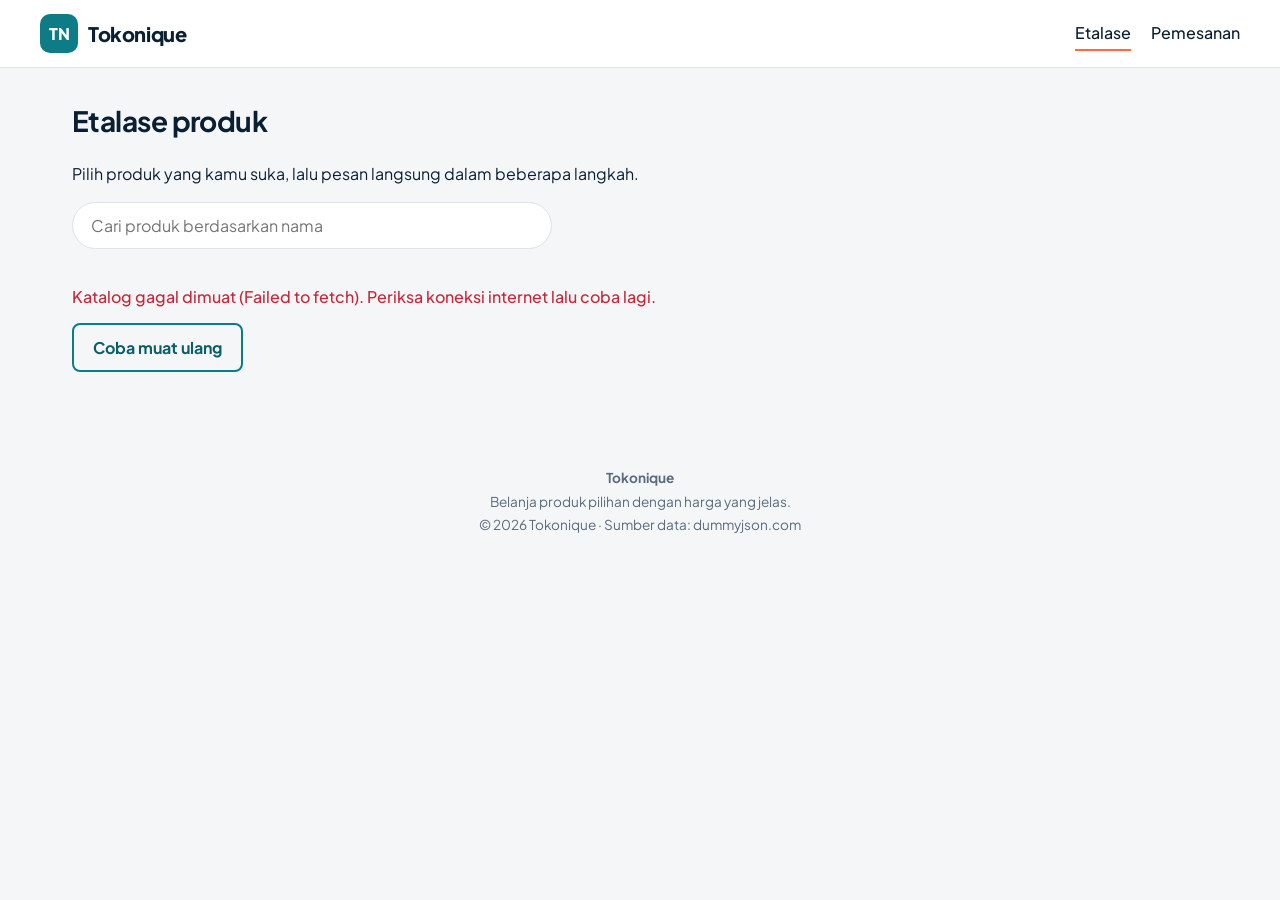
<file: public/index.html>
<!DOCTYPE html>
<html lang="id">
<head>
  <meta charset="UTF-8">
  <meta name="viewport" content="width=device-width, initial-scale=1">
  <title>Etalase – Tokonique</title>
  <meta name="description" content="Tokonique, belanja produk pilihan dengan harga yang jelas.">
  <link rel="icon" href="data:image/svg+xml,<svg xmlns=%22http://www.w3.org/2000/svg%22 viewBox=%220 0 100 100%22><rect width=%22100%22 height=%22100%22 rx=%2220%22 fill=%22%230e7c86%22/><text x=%2250%22 y=%2266%22 font-size=%2248%22 font-weight=%22700%22 text-anchor=%22middle%22 fill=%22white%22 font-family=%22sans-serif%22>TN</text></svg>">
  <link rel="preconnect" href="https://fonts.googleapis.com">
  <link rel="preconnect" href="https://fonts.gstatic.com" crossorigin>
  <link href="https://fonts.googleapis.com/css2?family=Plus+Jakarta+Sans:wght@400;500;700;800&display=swap" rel="stylesheet">
  <link rel="stylesheet" href="css/index.css">
</head>
<body>
  <header class="site-header">
    <a class="brand" href="index.html">
      <span class="brand-mark" aria-hidden="true">TN</span>
      <span class="brand-name">Tokonique</span>
    </a>
    <nav class="main-nav" aria-label="Navigasi utama">
      <a href="index.html" aria-current="page">Etalase</a>
      <a href="form.html">Pemesanan</a>
    </nav>
  </header>

  <main>
    <h2>Etalase produk</h2>
    <p class="intro">Pilih produk yang kamu suka, lalu pesan langsung dalam beberapa langkah.</p>

    <label class="search">
      <span class="sr-only">Cari produk</span>
      <input type="search" id="cari" placeholder="Cari produk berdasarkan nama" autocomplete="off">
    </label>

    <div class="chips" id="kategori" role="group" aria-label="Filter kategori"></div>

    <p id="status-produk" class="status" role="status" aria-live="polite"></p>
    <button type="button" id="btn-ulang" class="btn btn-ghost" hidden>Coba muat ulang</button>
    <ul id="daftar-produk" class="product-grid"></ul>
  </main>

  <footer class="site-footer">
  <div class="footer-grid">
    <div>
      <strong class="footer-brand">Tokonique</strong>
      <p>Belanja produk pilihan dengan harga yang jelas.</p>
    </div>
  </div>
  <p class="footer-note">© 2026 Tokonique · Sumber data: dummyjson.com</p>
</footer>

  <script src="js/index.js"></script>
</body>
</html>
</file>
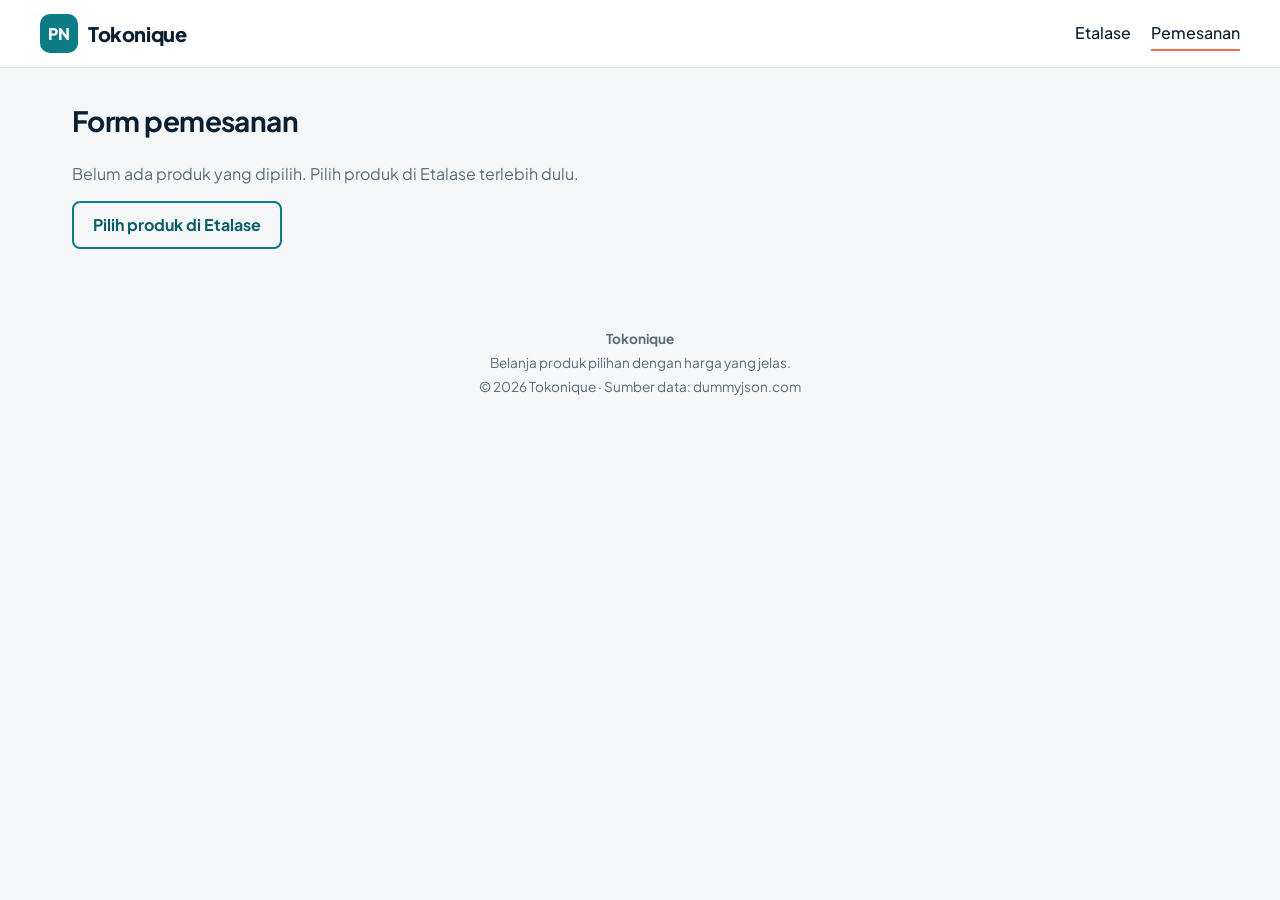
<file: public/form.html>
<!DOCTYPE html>
<html lang="id">
<head>
  <meta charset="UTF-8">
  <meta name="viewport" content="width=device-width, initial-scale=1">
  <title>Pemesanan – Tokonique</title>
  <link rel="preconnect" href="https://fonts.googleapis.com">
  <link rel="preconnect" href="https://fonts.gstatic.com" crossorigin>
  <link href="https://fonts.googleapis.com/css2?family=Plus+Jakarta+Sans:wght@400;500;700;800&display=swap" rel="stylesheet">
  <link rel="stylesheet" href="css/index.css">
  <link rel="stylesheet" href="css/form.css">
</head>
<body>
  <header class="site-header">
    <a class="brand" href="index.html">
      <span class="brand-mark" aria-hidden="true">PN</span>
      <span class="brand-name">Tokonique</span>
    </a>
    <nav class="main-nav" aria-label="Navigasi utama">
      <a href="index.html">Etalase</a>
      <a href="form.html" aria-current="page">Pemesanan</a>
    </nav>
  </header>

  <main>
    <h2>Form pemesanan</h2>

    <p id="status-produk" class="status" role="status" aria-live="polite"></p>
    <button type="button" id="btn-ulang" class="btn btn-ghost" hidden>Coba muat ulang</button>
    <a id="link-etalase" class="btn btn-ghost" href="index.html" hidden>Pilih produk di Etalase</a>

    <div class="order-layout" id="area-pesan" hidden>
      <form id="form-pesan" novalidate>
        <fieldset>
          <legend>Data pemesan</legend>

          <div class="field">
            <label for="nama">Nama lengkap</label>
            <input type="text" id="nama" name="nama" autocomplete="name">
            <small class="error" id="err-nama" role="alert"></small>
          </div>

          <div class="field">
            <label for="telepon">No. HP / WhatsApp</label>
            <input type="tel" id="telepon" name="telepon" placeholder="081234567890" autocomplete="tel">
            <small class="error" id="err-telepon" role="alert"></small>
          </div>

          <div class="field">
            <label for="alamat">Alamat pengiriman</label>
            <textarea id="alamat" name="alamat" rows="3" autocomplete="street-address"></textarea>
            <small class="error" id="err-alamat" role="alert"></small>
          </div>
        </fieldset>

        <fieldset>
          <legend>Pesanan</legend>

         <div class="field">
            <label for="jumlah">Jumlah</label>
            <div class="stepper">
                <button type="button" class="step-btn" id="kurang" aria-label="Kurangi jumlah">−</button>
                <input type="number" id="jumlah" name="jumlah" value="1" min="1" inputmode="numeric" aria-describedby="err-jumlah">
                <button type="button" class="step-btn" id="tambah" aria-label="Tambah jumlah">+</button>
            </div>
            <small class="error" id="err-jumlah" role="alert"></small>
            </div>

          <div class="radio-group">
            <label class="radio">
              <input type="radio" name="kurir" value="reguler" checked>
              <span><strong>Reguler</strong> (2–4 hari) – Rp 15.000</span>
            </label>
            <label class="radio">
              <input type="radio" name="kurir" value="express">
              <span><strong>Express</strong> (1 hari) – Rp 30.000</span>
            </label>
          </div>

          <div class="field">
            <label for="catatan">Catatan untuk penjual (opsional)</label>
            <textarea id="catatan" name="catatan" rows="2" maxlength="100"></textarea>
            <small class="counter" id="hitung-catatan">0 / 100 karakter</small>
          </div>
        </fieldset>

        <div class="field check">
          <input type="checkbox" id="setuju" name="setuju">
          <label for="setuju">Data dan pesanan sudah benar</label>
          <small class="error" id="err-setuju" role="alert"></small>
        </div>

        <div class="actions">
          <button type="submit" class="btn btn-lg">Buat pesanan</button>
          <button type="reset" class="btn btn-ghost">Kosongkan form</button>
        </div>
      </form>

      <aside class="summary" aria-live="polite">
        <div id="produk-dipilih"></div>
        <div id="ringkasan"></div>
      </aside>
    </div>

    <section id="konfirmasi" class="confirm" aria-live="polite" hidden></section>
  </main>

  <footer class="site-footer">
    <div class="footer-grid">
      <div>
        <strong class="footer-brand">Tokonique</strong>
        <p>Belanja produk pilihan dengan harga yang jelas.</p>
      </div>
    </div>
    <p class="footer-note">© 2026 Tokonique · Sumber data: dummyjson.com</p>
  </footer>

  <script src="js/form.js"></script>
</body>
</html>
</file>
<file: public/css/index.css>
:root {
  --ink: #0b1f33;
  --brand: #0e7c86;
  --brand-dark: #0a5e66;
  --coral: #ff6b4a;
  --bg: #f4f6f8;
  --surface: #ffffff;
  --line: #dde3ea;
  --muted: #5b6b7c;
  --danger: #c62839;
  --ok: #1d7a4d;
  --radius: 12px;
}

* { box-sizing: border-box; }
[hidden] { display: none !important; }

body {
  margin: 0;
  font-family: "Plus Jakarta Sans", system-ui, -apple-system, "Segoe UI", sans-serif;
  background: var(--bg);
  color: var(--ink);
  line-height: 1.5;
}

.sr-only {
  position: absolute; width: 1px; height: 1px; overflow: hidden;
  clip: rect(0 0 0 0); white-space: nowrap;
}

/* ---------- Header ---------- */
.site-header {
  display: flex; align-items: center; justify-content: space-between; gap: 1rem;
  padding: .9rem clamp(1rem, 4vw, 2.5rem);
  background: var(--surface); border-bottom: 1px solid var(--line);
}
.brand { display: flex; align-items: center; gap: .6rem; text-decoration: none; color: var(--ink); }
.brand-mark {
  display: grid; place-items: center; width: 2.4rem; height: 2.4rem;
  background: var(--brand); color: #fff; font-weight: 800; border-radius: 10px;
}
.brand-name { font-weight: 800; font-size: 1.25rem; letter-spacing: -.02em; }
.main-nav { display: flex; gap: 1.25rem; }
.main-nav a {
  color: var(--ink); text-decoration: none; font-weight: 500;
  padding: .25rem 0; border-bottom: 2px solid transparent;
}
.main-nav a:hover, .main-nav a[aria-current="page"] { border-bottom-color: var(--coral); }

/* ---------- Layout & elemen dasar ---------- */
main { max-width: 1200px; margin: 0 auto; padding: 2rem clamp(1rem, 4vw, 2rem) 3rem; }
main h2 { margin: 0 0 1.25rem; font-size: 1.75rem; letter-spacing: -.02em; }

input, select, textarea {
  width: 100%; font: inherit; color: var(--ink);
  padding: .65rem .8rem; background: #fff;
  border: 1.5px solid var(--line); border-radius: 8px;
}
input:focus-visible, select:focus-visible, textarea:focus-visible,
.btn:focus-visible, .chip:focus-visible {
  outline: 3px solid #7fd6dd; outline-offset: 2px; border-color: var(--brand);
}

.btn {
  display: inline-block; text-align: center; text-decoration: none;
  font: inherit; font-weight: 700; cursor: pointer;
  padding: .65rem 1.2rem; border-radius: 8px;
  border: 2px solid var(--brand); background: var(--brand); color: #fff;
}
.btn:hover:not(:disabled) { background: var(--brand-dark); border-color: var(--brand-dark); }
.btn:disabled { opacity: .5; cursor: not-allowed; }
.btn-ghost { background: transparent; color: var(--brand-dark); }
.btn-ghost:hover:not(:disabled) { background: #e3f4f5; color: var(--brand-dark); }
.btn-lg { padding: .8rem 1.6rem; }

/* ---------- Etalase ---------- */
.search { display: block; max-width: 480px; }
input[type="search"] { border-radius: 999px; padding-inline: 1.1rem; }

.chips { display: flex; gap: .5rem; overflow-x: auto; margin-top: 1rem; padding-bottom: .35rem; }
.chip {
  flex: none; font: inherit; font-size: .9rem; font-weight: 500; cursor: pointer;
  padding: .4rem .95rem; border-radius: 999px;
  border: 1.5px solid var(--line); background: var(--surface); color: var(--ink);
}
.chip[aria-pressed="true"] { background: var(--ink); border-color: var(--ink); color: #fff; }

.status { min-height: 1.5rem; margin: .9rem 0; color: var(--muted); }
.status.error-text { color: var(--danger); font-weight: 500; }

.spinner {
  display: inline-block; width: 1em; height: 1em; margin-right: .5em; vertical-align: -.15em;
  border: 2.5px solid var(--line); border-top-color: var(--brand); border-radius: 50%;
  animation: putar .8s linear infinite;
}
@keyframes putar { to { transform: rotate(360deg); } }

.product-grid {
  list-style: none; margin: 1rem 0 0; padding: 0;
  display: grid; gap: 1.1rem;
  grid-template-columns: repeat(auto-fill, minmax(210px, 1fr));
}
.product {
  display: flex; flex-direction: column; background: var(--surface);
  border: 1px solid var(--line); border-radius: var(--radius); overflow: hidden;
}
.thumb { position: relative; background: #eef2f5; aspect-ratio: 1; }
.thumb img { width: 100%; height: 100%; object-fit: contain; }
.badge {
  position: absolute; top: .6rem; left: .6rem; background: var(--coral); color: #fff;
  font-size: .75rem; font-weight: 800; padding: .15rem .55rem; border-radius: 6px;
}
.badge-habis { background: var(--ink); }
.product .info { padding: .85rem; display: grid; gap: .15rem; flex: 1; align-content: start; }
.product .name { margin: 0; font-size: 1rem; line-height: 1.3; }
.product .cat, .product .stok { margin: 0; font-size: .82rem; color: var(--muted); }
.product .price { margin: .2rem 0; font-weight: 800; font-size: 1.1rem; }
.product .btn { margin: 0 .85rem .85rem; }

.site-footer { text-align: center; padding: 2rem 1rem 2.5rem; color: var(--muted); font-size: .85rem; }
.site-footer p { margin: .2rem auto; max-width: 640px; }

@media (prefers-reduced-motion: reduce) { .spinner { animation: none; } }
</file>
<file: public/css/form.css>
/* Style khusus halaman pemesanan. Dimuat setelah index.css. */

.order-layout { display: grid; grid-template-columns: 1.3fr 1fr; gap: 2rem; align-items: start; }
@media (max-width: 860px) { .order-layout { grid-template-columns: 1fr; } }

#form-pesan, .summary, .confirm {
  background: var(--surface); border: 1px solid var(--line); border-radius: var(--radius);
  padding: clamp(1rem, 3vw, 1.75rem);
}
.confirm { max-width: 640px; }

fieldset { border: 0; padding: 0; margin: 0 0 1.5rem; }
legend { font-weight: 800; font-size: 1.05rem; margin-bottom: .75rem; padding: 0; }

.field { display: grid; gap: .3rem; margin-bottom: 1rem; }
.field label { font-weight: 500; font-size: .92rem; }
.field.check { grid-template-columns: auto 1fr; align-items: center; column-gap: .6rem; }
.field.check input { width: 1.2rem; height: 1.2rem; }
.field.check .error { grid-column: 1 / -1; }

.radio-group { display: grid; gap: .6rem; margin-bottom: 1rem; }
.radio {
  display: grid; grid-template-columns: auto 1fr; gap: .7rem; align-items: start;
  padding: .75rem .9rem; border: 1.5px solid var(--line); border-radius: 8px;
  cursor: pointer; font-size: .92rem;
}
.radio input { width: 1.1rem; height: 1.1rem; margin-top: .15rem; }
.radio:has(input:checked) { border-color: var(--brand); background: #effafa; }

.error { color: var(--danger); min-height: 1.1em; font-size: .84rem; }
.counter { color: var(--muted); font-size: .82rem; text-align: right; }
.counter.limit { color: var(--danger); font-weight: 700; }
.invalid { border-color: var(--danger) !important; background: #fff6f7; }
.valid { border-color: var(--ok); }
.actions { display: flex; gap: .75rem; flex-wrap: wrap; }

.summary h3 { margin: 0 0 .9rem; font-size: 1.1rem; }
.pilihan { display: grid; grid-template-columns: 84px 1fr; gap: .9rem; margin-bottom: 1.25rem; align-items: center; }
.pilihan img { width: 84px; height: 84px; object-fit: contain; background: #eef2f5; border-radius: 8px; }
.pilihan .nama-produk { font-weight: 700; line-height: 1.3; }
.pilihan .kecil { font-size: .85rem; color: var(--muted); }

.row { display: flex; justify-content: space-between; gap: 1rem; padding: .25rem 0; font-size: .92rem; }
.row.grand { font-size: 1.15rem; font-weight: 800; border-top: 1px solid var(--line); margin-top: .4rem; padding-top: .7rem; }

.sukses {
  background: #e5f5ec; color: var(--ok); border-left: 4px solid var(--ok);
  border-radius: 6px; padding: .7rem .9rem; font-weight: 700; margin: 0 0 1rem;
}
.konf-dl { margin: 1rem 0; display: grid; grid-template-columns: auto 1fr; gap: .4rem 1rem; font-size: .92rem; }
.konf-dl dt { color: var(--muted); }
.konf-dl dd { margin: 0; font-weight: 500; word-break: break-word; }

/* ---------- Stepper jumlah ---------- */
.stepper {
  display: inline-flex; align-items: stretch; width: fit-content;
  background: #fff; border: 1.5px solid var(--line); border-radius: 8px; overflow: hidden;
}
.stepper:focus-within { outline: 3px solid #7fd6dd; outline-offset: 2px; border-color: var(--brand); }
.stepper:has(.invalid) { border-color: var(--danger); background: #fff6f7; }

.stepper input {
  width: 3.5rem; padding: .55rem 0; border: 0; border-radius: 0;
  background: transparent; text-align: center; font-weight: 700;
  -moz-appearance: textfield; appearance: textfield;
}
.stepper input:focus-visible { outline: none; }
.stepper input::-webkit-outer-spin-button,
.stepper input::-webkit-inner-spin-button { -webkit-appearance: none; margin: 0; }

.step-btn {
  width: 2.5rem; border: 0; background: #effafa; color: var(--brand-dark);
  font: inherit; font-size: 1.25rem; font-weight: 700; cursor: pointer;
}
.step-btn:hover:not(:disabled) { background: var(--brand); color: #fff; }
.step-btn:disabled { opacity: .4; cursor: not-allowed; }
.step-btn:focus-visible { outline: 3px solid #7fd6dd; outline-offset: -3px; }
</file>
